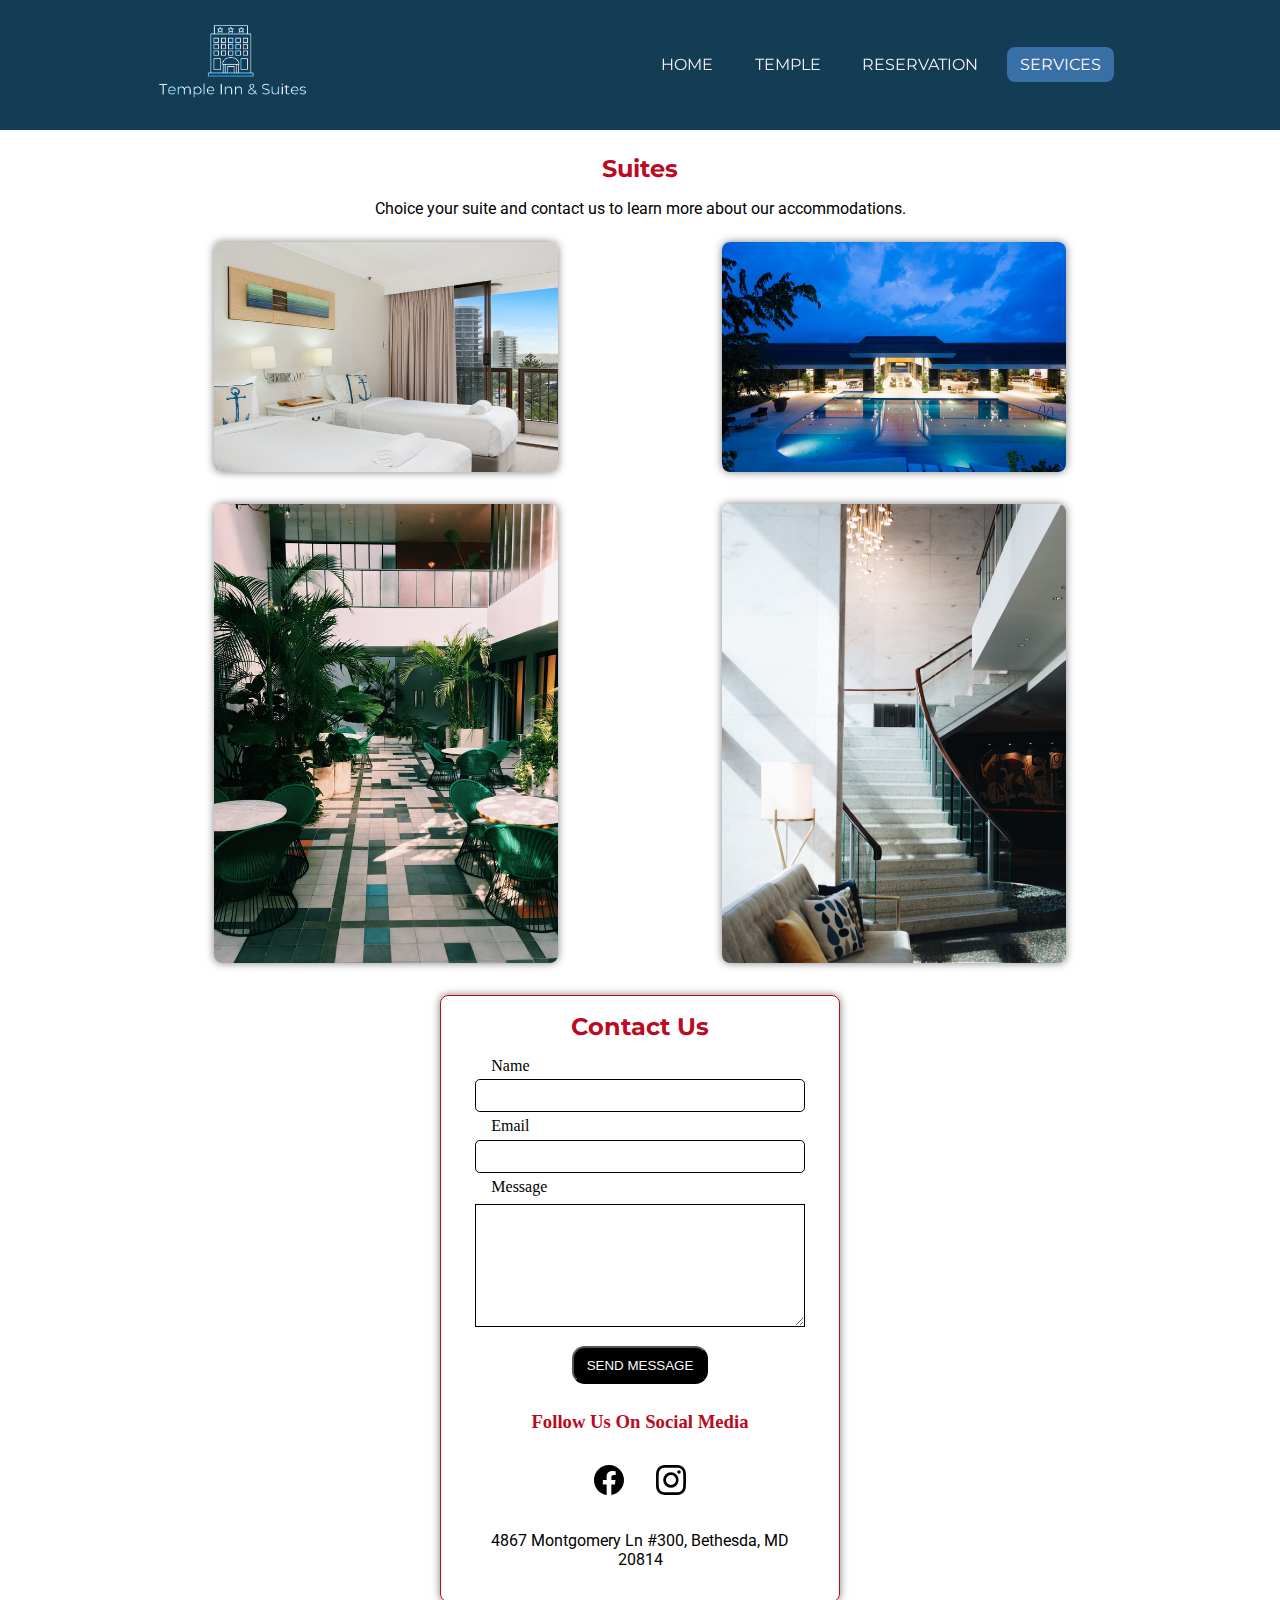
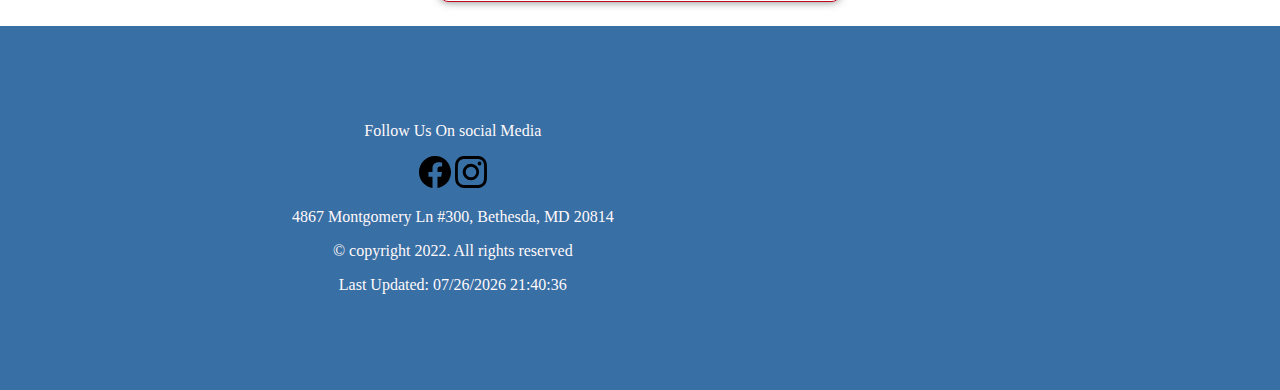
<file: full-time.html>
<!DOCTYPE html>
<html lang="en">
<head>
    <meta charset="UTF-8">
    <meta http-equiv="X-UA-Compatible" content="IE=edge">
    <meta name="viewport" content="width=device-width, initial-scale=1.0">
    <title> Temple Inn & Suites - Full-time Temple Missionary</title>
    <meta name="description" content="Full-time Temple Missionary page provide information and images about the suites.">
    <link rel="preconnect" href="https://fonts.googleapis.com">
    <link rel="preconnect" href="https://fonts.gstatic.com" crossorigin>
    <link href="https://fonts.googleapis.com/css2?family=Montserrat:wght@400;700&family=Roboto:wght@400;700&display=swap" rel="stylesheet">
    <link rel="stylesheet" href="css/style.css">
    <link rel="stylesheet" href="css/medium.css">
    
</head>
<body>
    <header>
        <nav>
            <img src="images/logo.png" class="logo" alt="logo">
            <ul class="navbar">
                <li><img src="images/x-lg.svg" id="close-btn" alt="close-btn"></li>
                <li><a href="https://marcosbarrozo.github.io/temple/" >Home</a></li>
                <li><a href="https://marcosbarrozo.github.io/temple/temple.html">Temple</a></li>
                <li><a href="https://marcosbarrozo.github.io/temple/reservation.html" >Reservation</a></li>
                <li>
                    <a href="https://marcosbarrozo.github.io/temple/services.html" class="active">Services</a>
                    <ul>
                        <li><a href="https://marcosbarrozo.github.io/temple/reception.html">Reception</a></li>
                        <li><a href="https://marcosbarrozo.github.io/temple/full-time.html">Full-time Temple Missionary</a> </li>
                    </ul>
                </li>
                <li class="subpage"><a href="https://marcosbarrozo.github.io/temple/reception.html">Reception</a></li>
                <li class="subpage"><a href="https://marcosbarrozo.github.io/temple/full-time.html">Full-time Temple Missionary</a> </li>

            </ul>
            <img src="images/list.svg" class="menu-icon" alt="">
        </nav>
    </header>
    <main class="full-time">
        <h2>Suites</h2>
        <p>Choice your suite and contact us to learn more about our accommodations.</p>
        <div class="gallery">
            <img src="images/beds.jpg" alt="single beds">
            <img src="images/pool.jpg" alt="pool">
            <img src="images/hotel.jpg" alt="hotel">
            <img src="images/hotel01.jpg" alt="hotel">
        </div>

        <div class="form-container">
            <h2>Contact Us</h2>
            <form action="">
                <label for="name">Name</label>
                <input type="text" name="name" id="name">
                <label for="email">Email</label>
                <input type="text" name="email" id="email">
                <label for="message">Message</label>
                <textarea name="message" id="message" cols="30" rows="7"></textarea>
                <button type="submit">Send Message</button>
            </form>
            <h3>Follow Us On Social Media</h3>
            <div class="social-container" >
                <a href="https://www.facebook.com/"><img src="images/facebook.svg" alt="facebook logo"></a>
                <a href="https://www.instagram.com/"><img src="images/instagram.svg" alt="instagram logo"></a>
            </div>
            <p>4867 Montgomery Ln #300, Bethesda, MD 20814</p>

        </div>
            

              
    </main>
    <footer>
        <div class="footer-left">
            <p>Follow Us On social Media</p>
            <div class="social-container">
                <a href="https://www.facebook.com/"><img src="images/facebook.svg" alt="facebook logo"></a>
                <a href="https://www.instagram.com/"><img src="images/instagram.svg" alt="instagram logo"></a>
            </div>
            <p>4867 Montgomery Ln #300, Bethesda, MD 20814</p>
            <p>&copy; copyright 2022. All rights reserved </p>
            <p>Last Updated: <span class="last_updated"></span></p>

        </div>
         <iframe src="https://www.google.com/maps/embed?pb=!1m18!1m12!1m3!1d3101.3893993127676!2d-77.09991388541798!3d38.983608349464305!2m3!1f0!2f0!3f0!3m2!1i1024!2i768!4f13.1!3m3!1m2!1s0x89b7c97c93d073e1%3A0x4d5621c2b72bffd0!2s4867%20Montgomery%20Ln%20%23300%2C%20Bethesda%2C%20MD%2020814%2C%20USA!5e0!3m2!1sen!2sbr!4v1658459320819!5m2!1sen!2sbr" width="400" height="300" style="border:0;" allowfullscreen="" loading="lazy" referrerpolicy="no-referrer-when-downgrade"></iframe>
    </footer>
    <script src="js/script.js"> </script>
    
    <script src="js/reservation.js"></script>


 
    
</body>
</html>
</file>
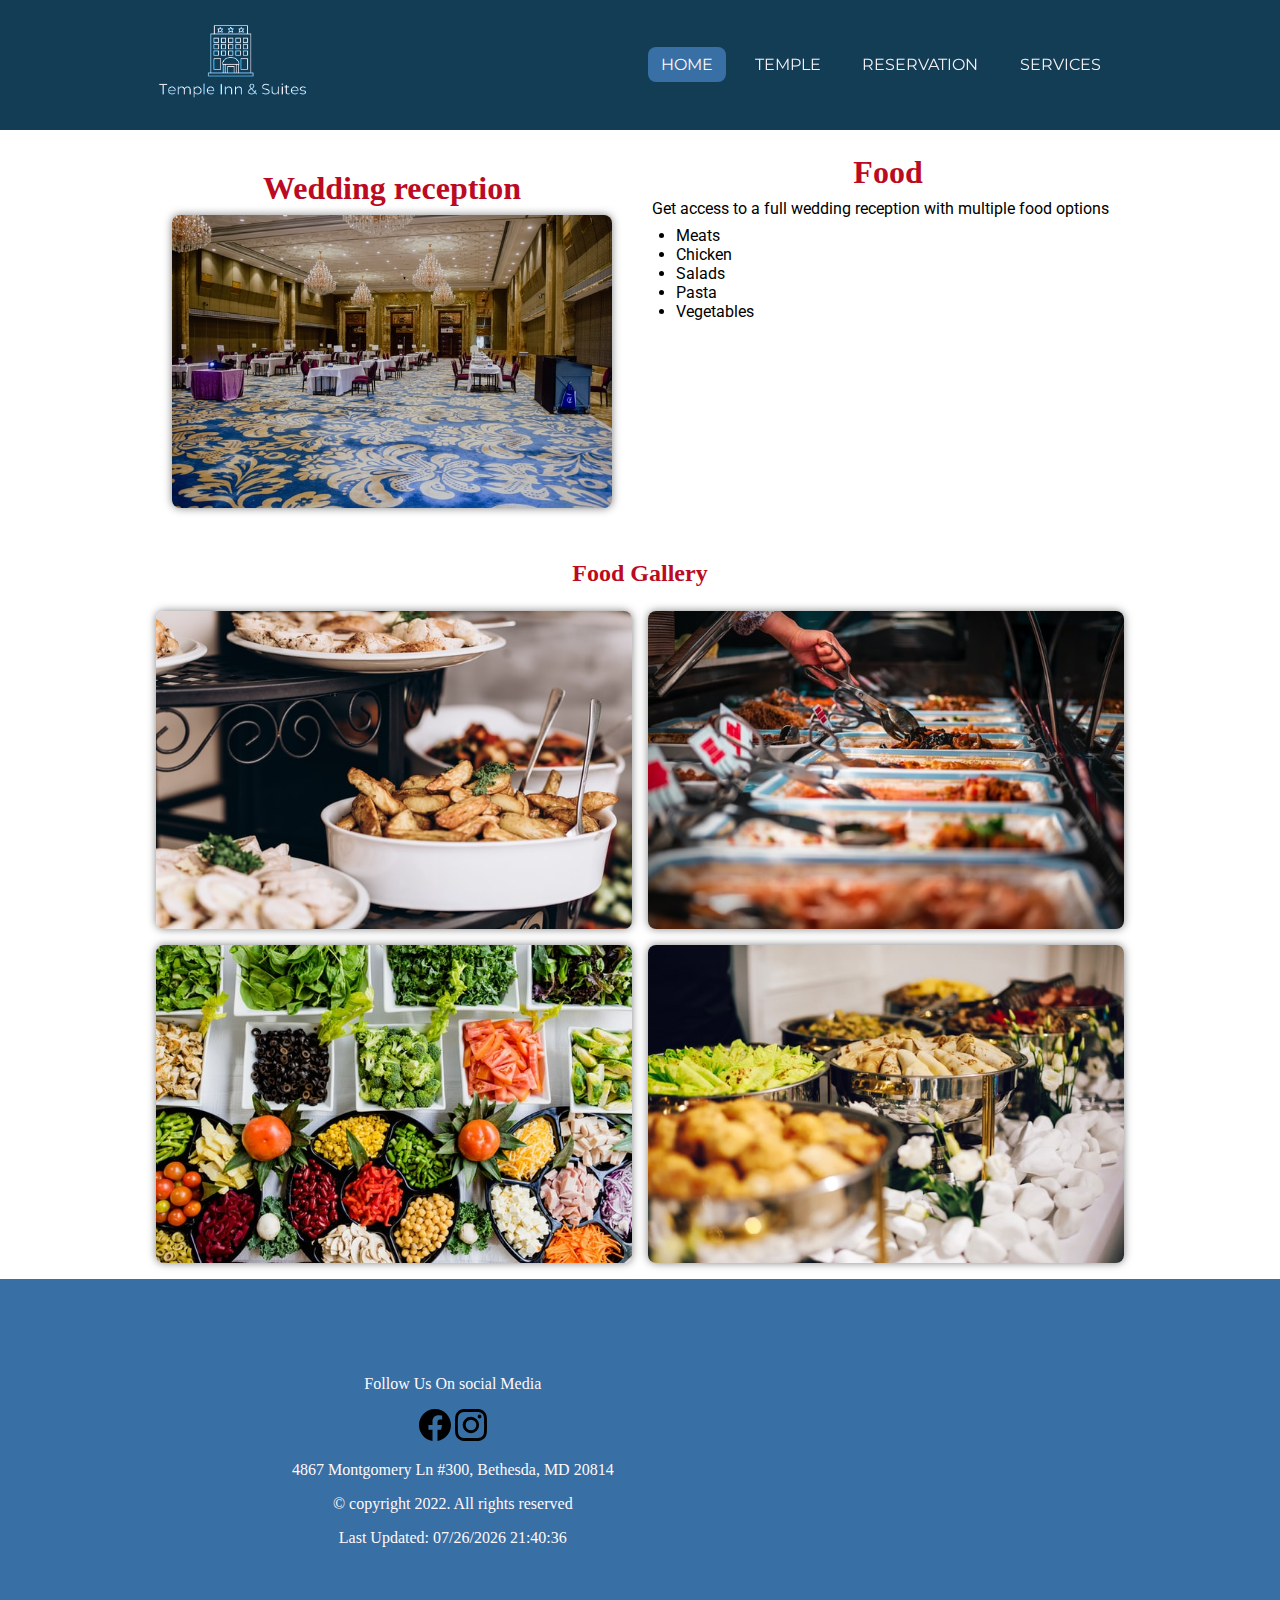
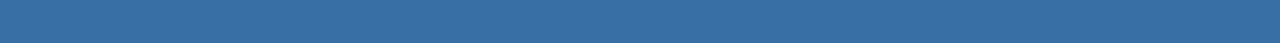
<file: reception.html>
<!DOCTYPE html>
<html lang="en">
<head>
    <meta charset="UTF-8">
    <meta http-equiv="X-UA-Compatible" content="IE=edge">
    <meta name="viewport" content="width=device-width, initial-scale=1.0">
    <title> Temple Inn & Suites - Reception</title>
    <meta name="description" content="Reception page provide information about the wedding reception accommodations.">
    <link rel="preconnect" href="https://fonts.googleapis.com">
    <link rel="preconnect" href="https://fonts.gstatic.com" crossorigin>
    <link href="https://fonts.googleapis.com/css2?family=Montserrat:wght@400;700&family=Roboto:wght@400;700&display=swap" rel="stylesheet">
    
    <link rel="stylesheet" href="css/style.css">
    <link rel="stylesheet" href="css/medium.css">
    <link rel="stylesheet" href="css/large.css">
    
</head>
<body>
    <header>
        <nav>
            <img src="images/logo.png" class="logo" alt="logo">
            <ul class="navbar">
                <li><img src="images/x-lg.svg" id="close-btn" alt="close-btn"></li>
                <li><a href="https://marcosbarrozo.github.io/temple/"  class="active" >Home</a></li>
                <li><a href="https://marcosbarrozo.github.io/temple/temple.html">Temple</a></li>
                <li><a href="https://marcosbarrozo.github.io/temple/reservation.html" >Reservation</a></li>
                <li>
                    <a href="https://marcosbarrozo.github.io/temple/services.html" >Services</a>
                    <ul>
                        <li><a href="https://marcosbarrozo.github.io/temple/reception.html">Reception</a></li>
                        <li><a href="https://marcosbarrozo.github.io/temple/full-time.html">Full-time Temple Missionary</a> </li>
                    </ul>
                </li>
                <li class="subpage"><a href="https://marcosbarrozo.github.io/temple/reception.html">Reception</a></li>
                <li class="subpage"><a href="https://marcosbarrozo.github.io/temple/full-time.html">Full-time Temple Missionary</a> </li>
            </ul>
            <img src="images/list.svg" class="menu-icon" alt="">
        </nav>
    </header>
    <main class="reception">
        <div class="wedding-reception">
            <h2>Wedding reception</h2>
            <img src="images/reception.jpg" alt="weddding reception">
        </div>
        <div class="food">
            <h2>Food</h2>
            <p>Get access to a full wedding reception with multiple food options</p>
            <ul>
                <li>Meats</li>
                <li>Chicken</li>
                <li>Salads</li>
                <li>Pasta</li>
                <li>Vegetables</li>
            </ul> 
        </div>
        <div class="food-images">
            <h2 id="food-title">Food Gallery</h2>
            <img src="images/food.jpg" alt="food">
            <img src="images/food_03.jpg" alt="food">
            <img src="images/salad.jpg" alt="salad">
            <img src="images/food_04.jpg" alt="food">
        </div>
           

              
    </main>
    <footer>
        <div class="footer-left">
            <p>Follow Us On social Media</p>
            <div class="social-container">
                <a href="https://www.facebook.com/"><img src="images/facebook.svg" alt="facebook logo"></a>
                <a href="https://www.instagram.com/"><img src="images/instagram.svg" alt="instagram logo"></a>
            </div>
            <p>4867 Montgomery Ln #300, Bethesda, MD 20814</p>
            <p>&copy; copyright 2022. All rights reserved </p>
            <p>Last Updated: <span class="last_updated"></span></p>
        </div>
         <iframe src="https://www.google.com/maps/embed?pb=!1m18!1m12!1m3!1d3101.3893993127676!2d-77.09991388541798!3d38.983608349464305!2m3!1f0!2f0!3f0!3m2!1i1024!2i768!4f13.1!3m3!1m2!1s0x89b7c97c93d073e1%3A0x4d5621c2b72bffd0!2s4867%20Montgomery%20Ln%20%23300%2C%20Bethesda%2C%20MD%2020814%2C%20USA!5e0!3m2!1sen!2sbr!4v1658459320819!5m2!1sen!2sbr" width="400" height="300" style="border:0;" allowfullscreen="" loading="lazy" referrerpolicy="no-referrer-when-downgrade"></iframe>
    </footer>
    <script src="js/script.js"> </script>
    
    <script src="js/reservation.js"></script>

    
</body>
</html>
</file>
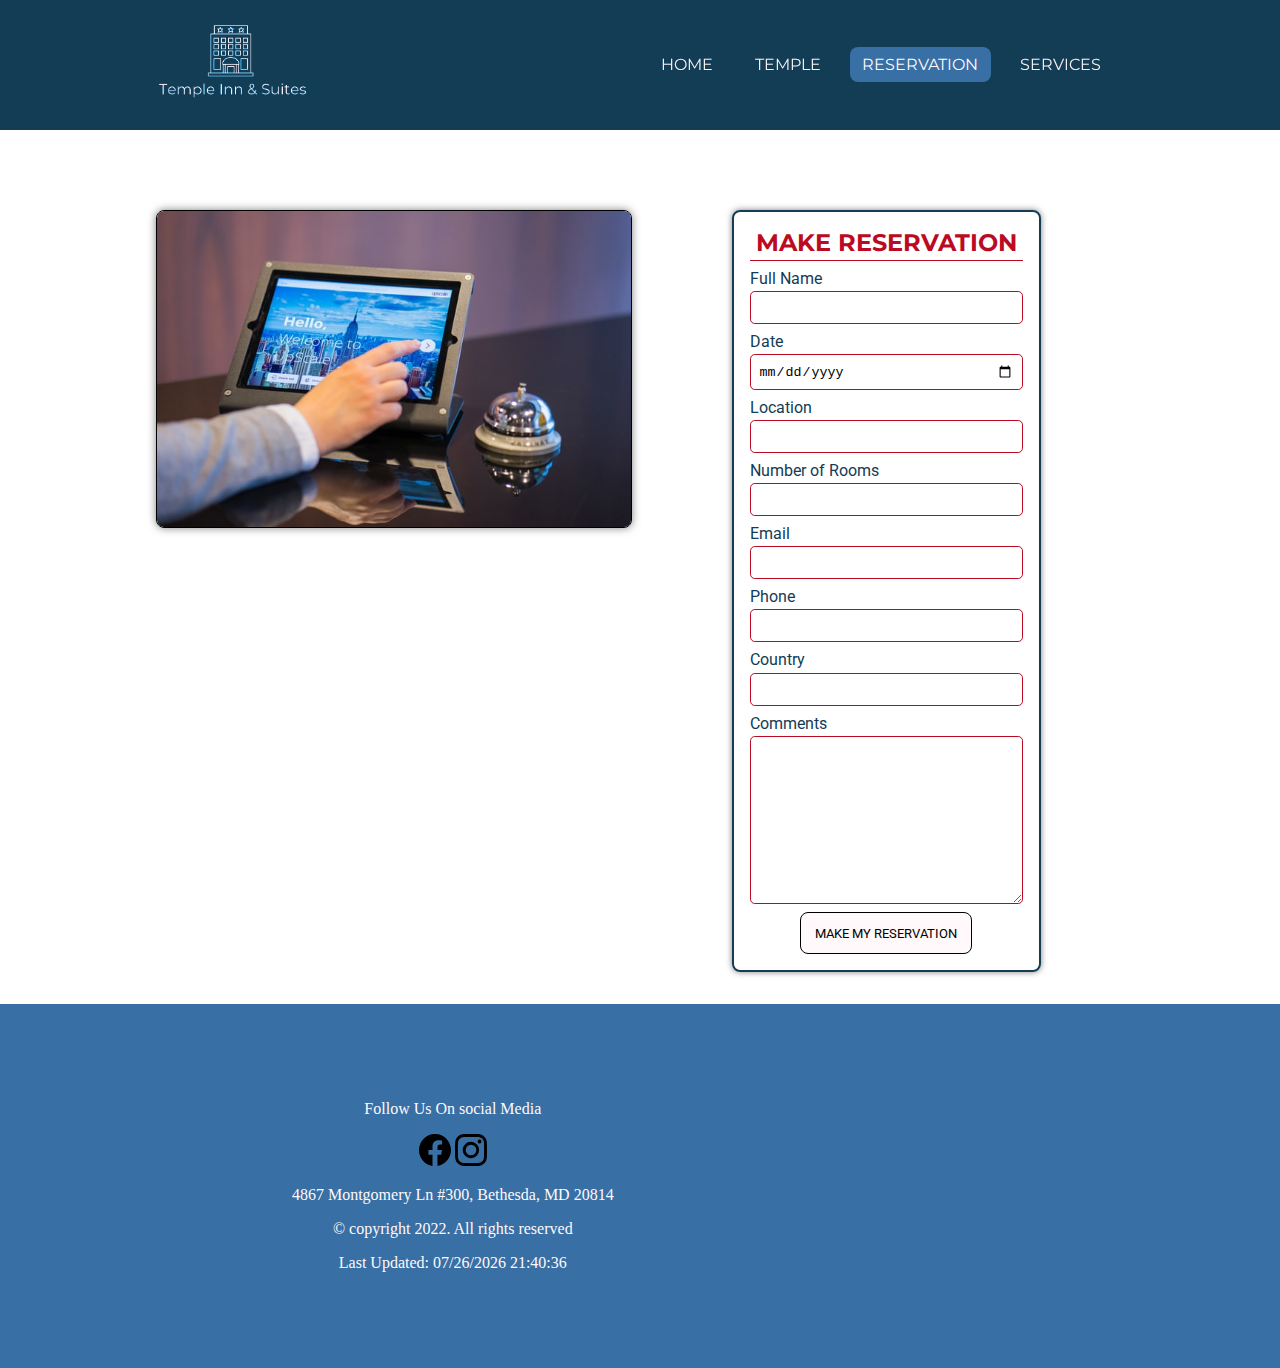
<file: reservation.html>
<!DOCTYPE html>
<html lang="en">
<head>
    <meta charset="UTF-8">
    <meta http-equiv="X-UA-Compatible" content="IE=edge">
    <meta name="viewport" content="width=device-width, initial-scale=1.0">
    <title> Temple Inn & Suites - Reservation</title>
    <meta name="description" content="In the reservation page you can make your reservation to one of our hotel near to temples.">
    <link rel="preconnect" href="https://fonts.googleapis.com">
    <link rel="preconnect" href="https://fonts.gstatic.com" crossorigin>
    <link href="https://fonts.googleapis.com/css2?family=Montserrat:wght@400;700&family=Roboto:wght@400;700&display=swap" rel="stylesheet">
    
    <link rel="stylesheet" href="css/style.css">
    <link rel="stylesheet" href="css/medium.css">
    
</head>
<body>
    <header>
        <nav>
            <img src="images/logo.png" class="logo" alt="logo">
            <ul class="navbar">
                <li><img src="images/x-lg.svg" id="close-btn" alt="close-btn"></li>
                <li><a href="https://marcosbarrozo.github.io/temple/" >Home</a></li>
                <li><a href="https://marcosbarrozo.github.io/temple/temple.html" >Temple</a></li>
                <li><a href="https://marcosbarrozo.github.io/temple/reservation.html"  class="active">Reservation</a></li>
                <li>
                    <a href="https://marcosbarrozo.github.io/temple/services.html" >Services</a>
                    <ul>
                        <li><a href="https://marcosbarrozo.github.io/temple/reception.html">Reception</a></li>
                        <li><a href="https://marcosbarrozo.github.io/temple/full-time.html">Full-time Temple Missionary</a> </li>
                    </ul>
                </li>
                <li class="subpage"><a href="https://marcosbarrozo.github.io/temple/reception.html">Reception</a></li>
                <li class="subpage"><a href="https://marcosbarrozo.github.io/temple/full-time.html">Full-time Temple Missionary</a> </li>
            </ul>
            <img src="images/list.svg" class="menu-icon" alt="">
        </nav>
    </header>
    <main class="reservation">
        <p id="reservation-message"></p>
        <img class="reservation-image" src="images/reservation.jpg" alt="reservation image">
        <form class="reservation-form">
            <h2>Make Reservation</h2>
            <label for="name">Full Name</label>
            <input type="text" name="name" id="name" required>
            <label for="date">Date</label>
            <input type="date" name="date" id="date" required>
            <label for="location">Location</label>
            <input type="text" name="location" id="location" required>
            <label for="rooms">Number of Rooms</label>
            <input type="number" name="rooms" id="rooms" required>
            <label for="email">Email</label>
            <input type="email" name="email" id="email" required>
            <label for="number">Phone</label>
            <input type="text" pattern="[0-9]{3,}" title="Please enter only numbers!" required name="number" id="number">
            <label for="country">Country</label>
            <input type="text" name="country" id="country" required>
            <label for="comments">Comments</label>
            <textarea name="comments" id="comments" cols="30" rows="10"></textarea>
            <button type="submit">Make my Reservation</button>
        </form>        
    </main>
    <footer>
        <div class="footer-left">
            <p>Follow Us On social Media</p>
            <div class="social-container">
                <a href="https://www.facebook.com/"><img src="images/facebook.svg" alt="facebook logo"></a>
                <a href="https://www.instagram.com/"><img src="images/instagram.svg" alt="instagram logo"></a>
            </div>
            <p>4867 Montgomery Ln #300, Bethesda, MD 20814</p>
            <p>&copy; copyright 2022. All rights reserved </p>
            <p>Last Updated: <span class="last_updated"></span></p>

        </div>
         <iframe src="https://www.google.com/maps/embed?pb=!1m18!1m12!1m3!1d3101.3893993127676!2d-77.09991388541798!3d38.983608349464305!2m3!1f0!2f0!3f0!3m2!1i1024!2i768!4f13.1!3m3!1m2!1s0x89b7c97c93d073e1%3A0x4d5621c2b72bffd0!2s4867%20Montgomery%20Ln%20%23300%2C%20Bethesda%2C%20MD%2020814%2C%20USA!5e0!3m2!1sen!2sbr!4v1658459320819!5m2!1sen!2sbr" width="400" height="300" style="border:0;" allowfullscreen="" loading="lazy" referrerpolicy="no-referrer-when-downgrade"></iframe>
    </footer>
    <script src="js/script.js"> </script>
    
    <script src="js/reservation.js"></script>    
</body>
</html>
</file>
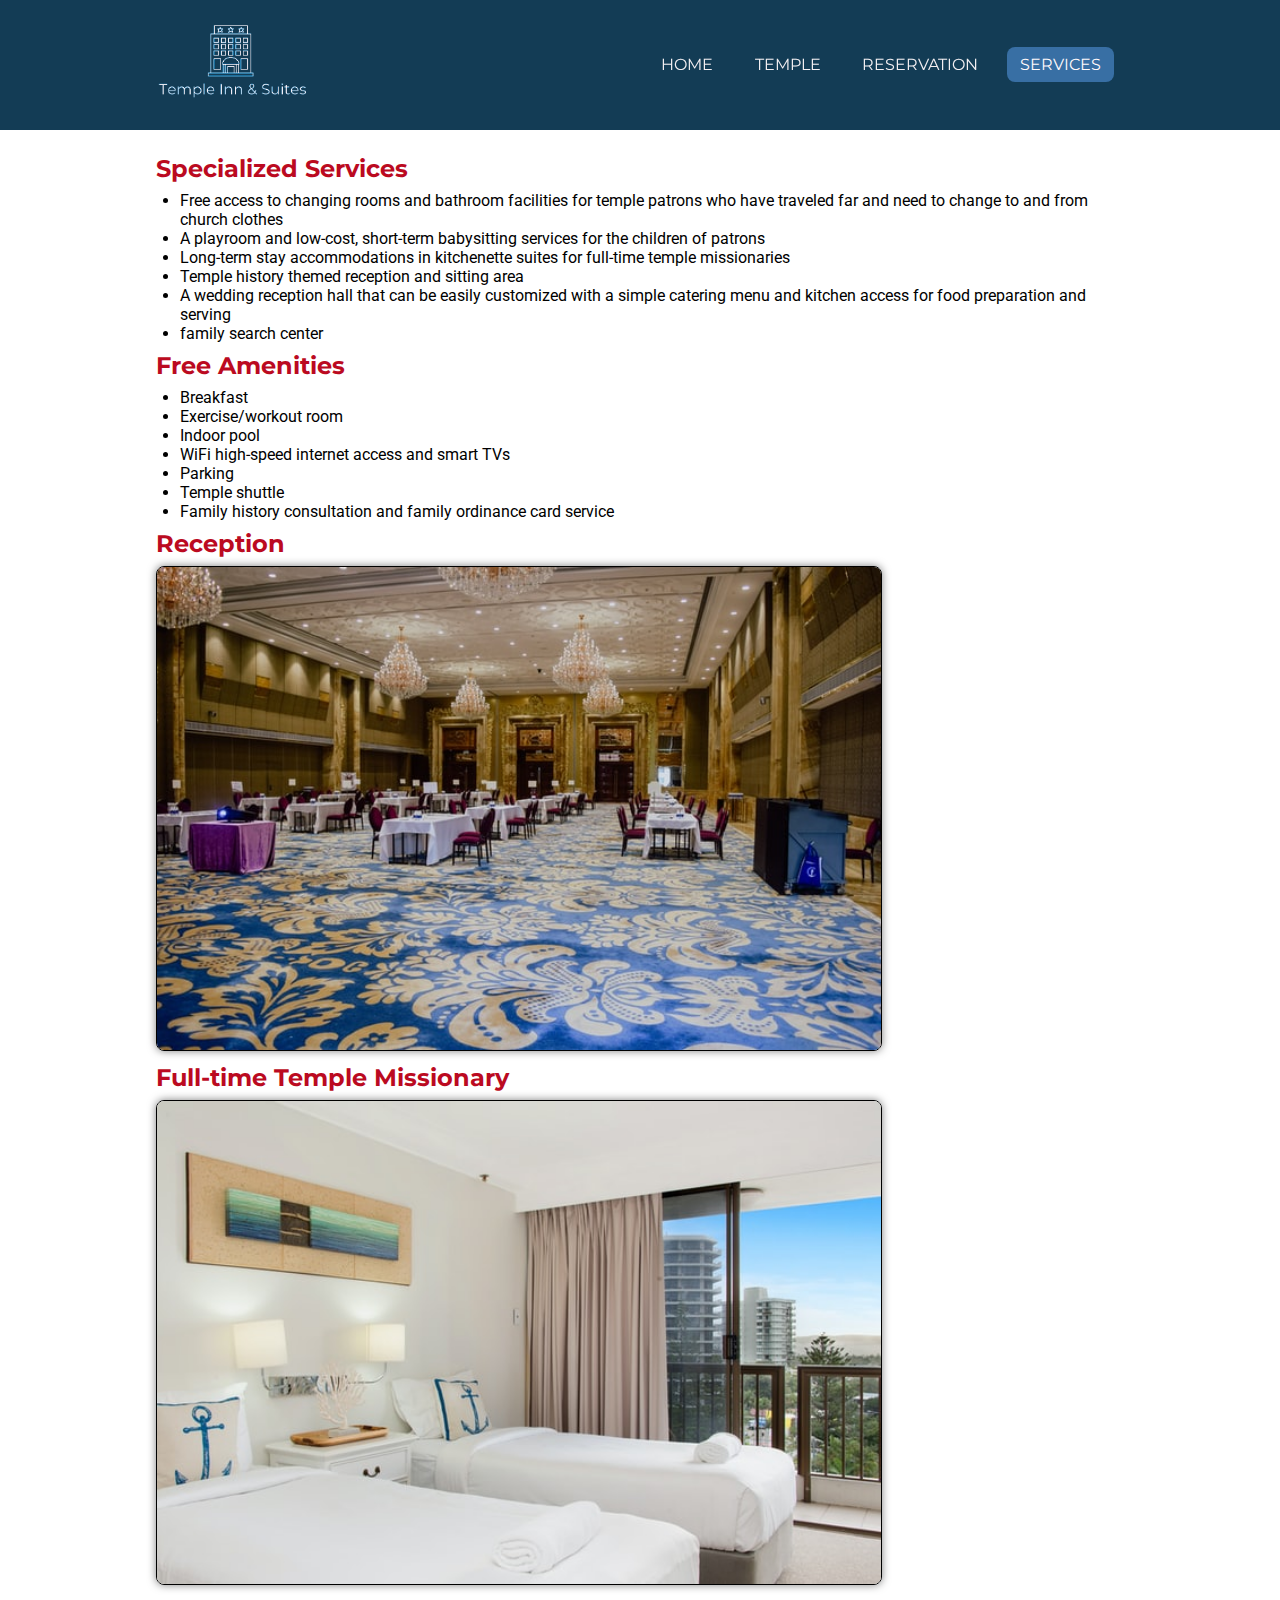
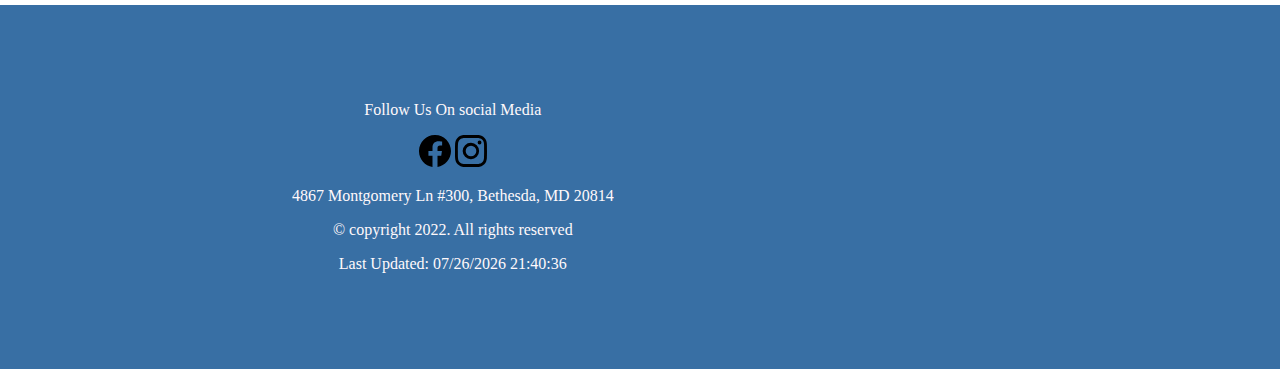
<file: services.html>
<!DOCTYPE html>
<html lang="en">
<head>
    <meta charset="UTF-8">
    <meta http-equiv="X-UA-Compatible" content="IE=edge">
    <meta name="viewport" content="width=device-width, initial-scale=1.0">
    <title> Temple Inn & Suites - Services</title>
    <meta name="description" content="Services page provide information about the amenities and special services offered.">
    <link rel="preconnect" href="https://fonts.googleapis.com">
    <link rel="preconnect" href="https://fonts.gstatic.com" crossorigin>
    <link href="https://fonts.googleapis.com/css2?family=Montserrat:wght@400;700&family=Roboto:wght@400;700&display=swap" rel="stylesheet">
    
    <link rel="stylesheet" href="css/style.css">
    <link rel="stylesheet" href="css/medium.css">
    
</head>
<body>
    <header>
        <nav>
            <img src="images/logo.png" class="logo" alt="logo">
            <ul class="navbar">
                <li><img src="images/x-lg.svg" id="close-btn" alt="close-btn"></li>
                <li><a href="https://marcosbarrozo.github.io/temple/" >Home</a></li>
                <li><a href="https://marcosbarrozo.github.io/temple/temple.html" >Temple</a></li>
                <li><a href="https://marcosbarrozo.github.io/temple/reservation.html"  >Reservation</a></li>
                <li>
                    <a href="https://marcosbarrozo.github.io/temple/services.html" class="active">Services</a>
                    <ul>
                        <li><a href="https://marcosbarrozo.github.io/temple/reception.html">Reception</a></li>
                        <li><a href="https://marcosbarrozo.github.io/temple/full-time.html">Full-time Temple Missionary</a> </li>
                    </ul>
                </li>
                <li class="subpage"><a href="https://marcosbarrozo.github.io/temple/reception.html">Reception</a></li>
                <li class="subpage"><a href="https://marcosbarrozo.github.io/temple/full-time.html">Full-time Temple Missionary</a> </li>
            </ul>
            <img src="images/list.svg" class="menu-icon" alt="">
        </nav>
    </header>
    <main class="services">
        <h2>Specialized Services</h2>
        <ul>
            <li>Free access to changing rooms and bathroom facilities for temple patrons who have traveled far and need to change to and from church clothes</li>
            <li>A playroom and low-cost, short-term babysitting services for the children of patrons</li>
            <li>Long-term stay accommodations in kitchenette suites for full-time temple missionaries</li>
            <li>Temple history themed reception and sitting area</li>
            <li>A wedding reception hall that can be easily customized with a simple catering menu and kitchen access for food preparation and serving</li>
            <li>family search center</li>
        </ul>
        <h2>Free Amenities</h2>
        <ul>
            <li>Breakfast</li>
            <li>Exercise/workout room</li>
            <li>Indoor pool</li>
            <li>WiFi high-speed internet access and smart TVs</li>
            <li>Parking</li>
            <li>Temple shuttle</li>
            <li>Family history consultation and family ordinance card service</li>

        </ul>
        <h2>Reception</h2>
        <a href="https://marcosbarrozo.github.io/temple/reception.html"><img src="images/reception.jpg" alt="reception"></a>
        <h2>Full-time Temple Missionary</h2>
        <a href="https://marcosbarrozo.github.io/temple/full-time.html"><img src="images/beds.jpg" alt="beds"></a>

              
    </main>
    <footer>
        <div class="footer-left">
            <p>Follow Us On social Media</p>
            <div class="social-container">
                <a href="https://www.facebook.com/"><img src="images/facebook.svg" alt="facebook logo"></a>
                <a href="https://www.instagram.com/"><img src="images/instagram.svg" alt="instagram logo"></a>
            </div>
            <p>4867 Montgomery Ln #300, Bethesda, MD 20814</p>
            <p>&copy; copyright 2022. All rights reserved </p>
            <p>Last Updated: <span class="last_updated"></span></p>

        </div>
         <iframe src="https://www.google.com/maps/embed?pb=!1m18!1m12!1m3!1d3101.3893993127676!2d-77.09991388541798!3d38.983608349464305!2m3!1f0!2f0!3f0!3m2!1i1024!2i768!4f13.1!3m3!1m2!1s0x89b7c97c93d073e1%3A0x4d5621c2b72bffd0!2s4867%20Montgomery%20Ln%20%23300%2C%20Bethesda%2C%20MD%2020814%2C%20USA!5e0!3m2!1sen!2sbr!4v1658459320819!5m2!1sen!2sbr" width="400" height="300" style="border:0;" allowfullscreen="" loading="lazy" referrerpolicy="no-referrer-when-downgrade"></iframe>
    </footer>
    <script src="js/script.js"> </script>
    <script src="js/reservation.js"></script>
    
</body>
</html>
</file>
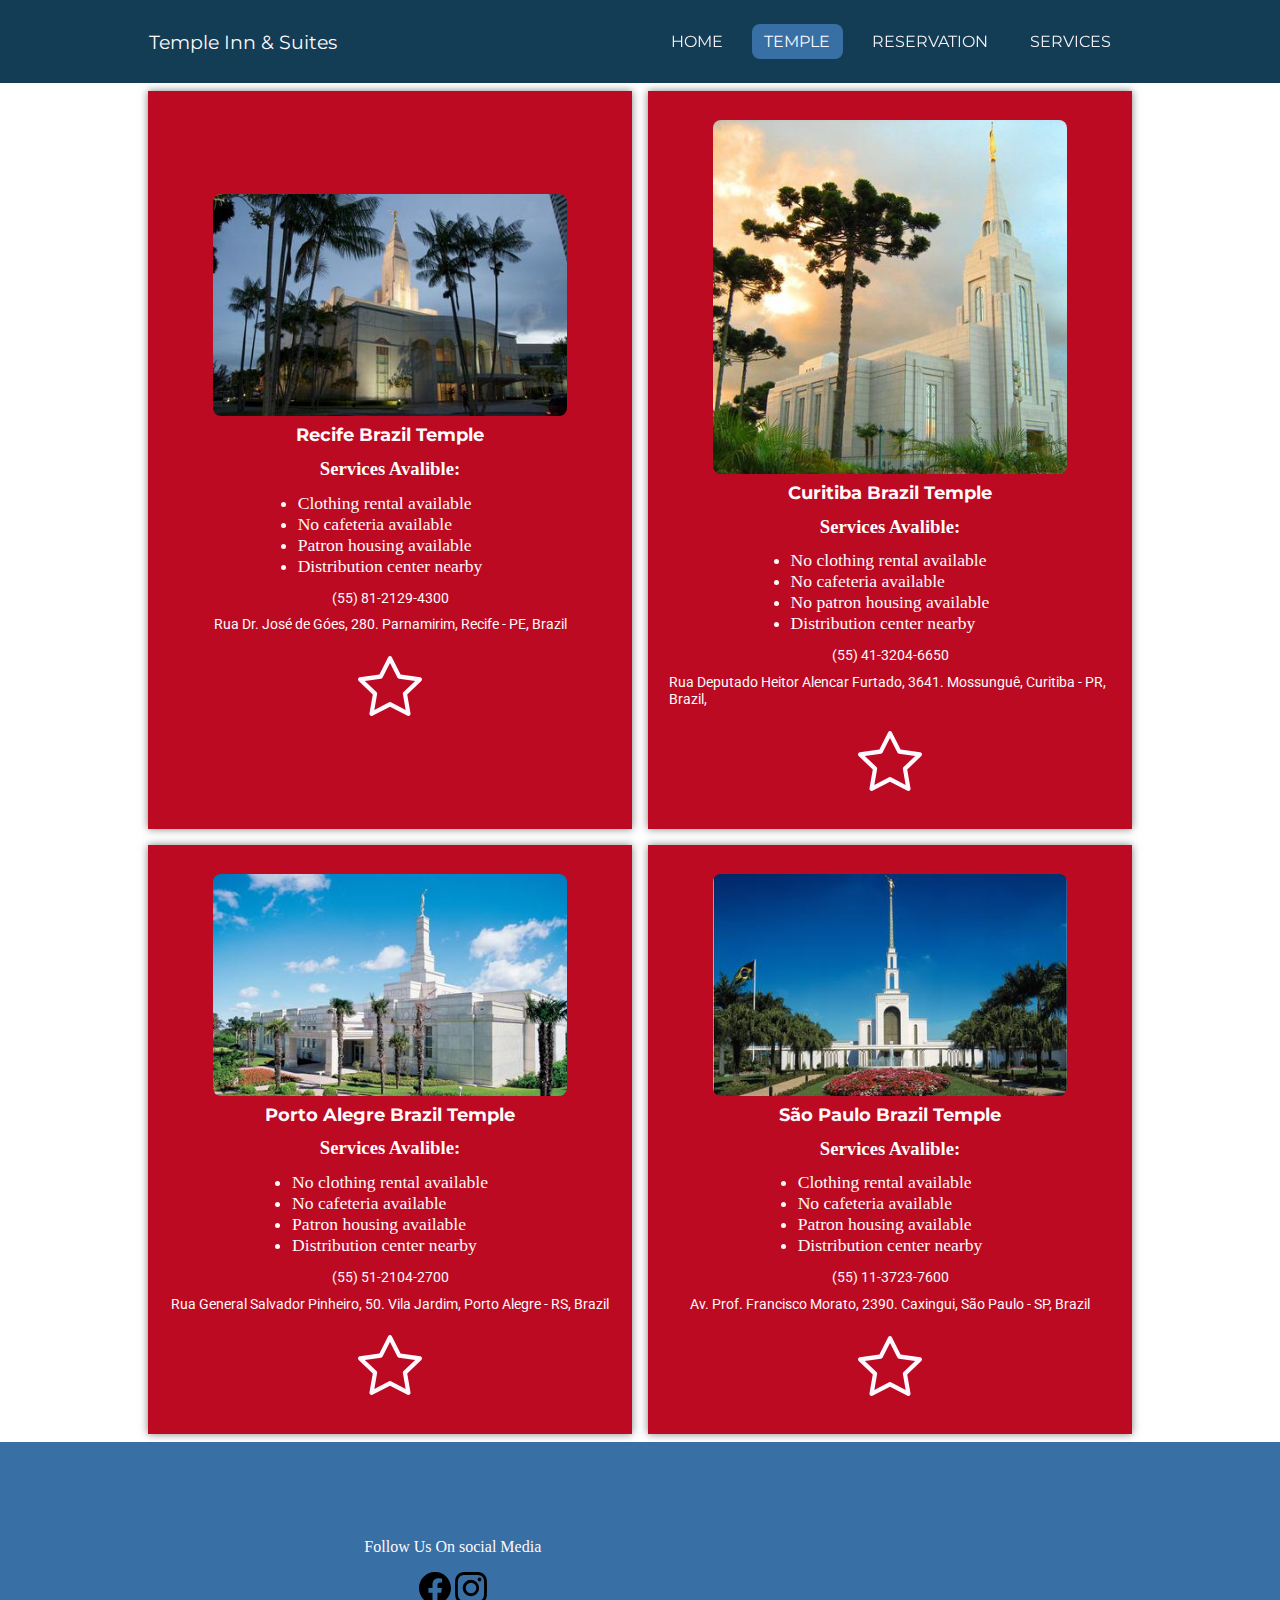
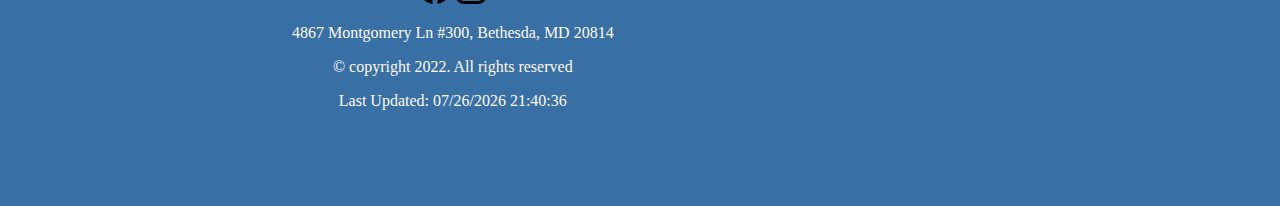
<file: temple.html>
<!DOCTYPE html>
<html lang="en">
<head>
    <meta charset="UTF-8">
    <meta http-equiv="X-UA-Compatible" content="IE=edge">
    <meta name="viewport" content="width=device-width, initial-scale=1.0">
    <title>Temple</title>
    <link rel="preconnect" href="https://fonts.googleapis.com">
    <link rel="preconnect" href="https://fonts.gstatic.com" crossorigin>
    <link href="https://fonts.googleapis.com/css2?family=Montserrat:wght@400;700&family=Roboto:wght@400;700&display=swap" rel="stylesheet">
    <link rel="stylesheet" href="css/style.css">
    <link rel="stylesheet" href="css/medium.css">
</head>
<body>
    <header>
        <nav>
            <a href="#" class="logo-container">Temple Inn & Suites</a>
            <ul class="navbar">
                <li><img src="images/x-lg.svg" id="close-btn" alt="close-btn"></li>
                <li><a href="https://marcosbarrozo.github.io/temple/" >Home</a></li>
                <li><a href="https://marcosbarrozo.github.io/temple/temple.html" class="active">Temple</a></li>
                <li><a href="https://marcosbarrozo.github.io/temple/reservation.html" >Reservation</a></li>
                <li>
                    <a href="https://marcosbarrozo.github.io/temple/services.html" >Services</a>
                    <ul>
                        <li><a href="https://marcosbarrozo.github.io/temple/reception.html">Reception</a></li>
                        <li><a href="https://marcosbarrozo.github.io/temple/full-time.html">Full-time Temple Missionary</a> </li>
                    </ul>
                </li>
                <li class="subpage"><a href="https://marcosbarrozo.github.io/temple/reception.html">Reception</a></li>
                <li class="subpage"><a href="https://marcosbarrozo.github.io/temple/full-time.html">Full-time Temple Missionary</a> </li>
            </ul>
            <img src="images/list.svg" class="menu-icon" alt="">
        </nav>
    </header>
    <main class="temple">
        <div class="cards">

        </div>
        <div class="temple-container">
            <section>
                <span class="close">&times;</span>
                <img src="images/recife_small.jpg" alt="Recife Brazil Temple" loading="lazy">
                <h2>Recife Brazil Temple</h2>
                <h3>Services Avalible:</h3>
                <ul>
                    <li>Clothing rental available</li>
                    <li>No cafeteria available</li>
                    <li>Patron housing available</li>
                    <li>Distribution center nearby</li>
                </ul>
                <p>(55) 81-2129-4300</p>
                <p>Rua Dr. José de Góes, 280. Parnamirim, Recife - PE, Brazil</p>
            </section>
        </div>
        
    </main>
    <footer>
        <div class="footer-left">
            <p>Follow Us On social Media</p>
            <div class="social-container">
                <a href="https://www.facebook.com/"><img src="images/facebook.svg" alt="facebook logo"></a>
                <a href="https://www.instagram.com/"><img src="images/instagram.svg" alt="instagram logo"></a>
            </div>
            <p>4867 Montgomery Ln #300, Bethesda, MD 20814</p>
            <p>&copy; copyright 2022. All rights reserved </p>
            <p>Last Updated: <span class="last_updated"></span></p>

        </div>
         <iframe src="https://www.google.com/maps/embed?pb=!1m18!1m12!1m3!1d3101.3893993127676!2d-77.09991388541798!3d38.983608349464305!2m3!1f0!2f0!3f0!3m2!1i1024!2i768!4f13.1!3m3!1m2!1s0x89b7c97c93d073e1%3A0x4d5621c2b72bffd0!2s4867%20Montgomery%20Ln%20%23300%2C%20Bethesda%2C%20MD%2020814%2C%20USA!5e0!3m2!1sen!2sbr!4v1658459320819!5m2!1sen!2sbr" width="400" height="300" style="border:0;" allowfullscreen="" loading="lazy" referrerpolicy="no-referrer-when-downgrade"></iframe>
    </footer>
    <script src="js/script.js"></script>
    <script src="js/temple.js"></script>
    
</body>
</html>
</file>
<file: css/style.css>
*{
    margin: 0;
    padding: 0;
    box-sizing: border-box;
}

header{
    background-color: #133c55; 
    padding: 1.5rem 0;
}


header nav{
    display: flex;
    justify-content:  space-around;
    align-items: center;
} 

.logo-container{
    text-decoration: none;
    color: #fff9fb;
    font-size: 1.2rem;
    font-family: 'Montserrat', sans-serif;
}
.logo{
    max-width: 150px;
    filter: invert(95%) sepia(35%) saturate(2699%) hue-rotate(183deg) brightness(115%) contrast(102%);
}
header nav ul{
    display: flex;
    list-style: none;
    transition: all .5s ease;
}
header nav ul li{
    margin: 0 .5rem;
}

header nav ul li ul{
    display: flex;
    flex-direction: column;
    position: absolute;
    background: #133c55;
    z-index: 9999999;
}
header nav ul li ul li {
    display: none;
}
header nav ul li:hover>ul li{
    display: block;
}


header nav ul li a {
    display: block;
    padding: .5rem .8rem;
    border-radius: .5rem;
    font-family: 'Montserrat', sans-serif;
    color: #fff9fb;
    opacity: .95;
    text-decoration: none;
    text-transform: uppercase;
}

header nav ul li a:hover{
    color: #fff9fb;
    opacity: 1;
    background-color: #386fa4;
}

.active{
    color: #fff9fb;
    opacity: 1;
    background-color: #386fa4;
}


.menu-icon{
    display: none;
    width: 2rem;
    filter: invert(95%) sepia(35%) saturate(2699%) hue-rotate(183deg) brightness(115%) contrast(102%);
    cursor: pointer;
    
}

.home{
    max-width: 1000px;
    margin: 1rem auto;
    display: flex;
}
.main-content{
    width: 80%;
    padding: 0 .5rem;
}
.main-content img{
    width: 100%;
    height: auto;
    box-shadow: 0 0 .5rem rgba(0,0,0,.5); ;
}

.main-content h2{
    text-align:  center;
    margin: 1rem 0;
    color: #bb0a21;
    font-family: 'Montserrat', sans-serif;
}

.form-container{
    width: 70%;
    margin: 1.5rem auto;
    border: 1px solid #bb0a21;
    padding: 1rem;
    border-radius: .5rem;
    box-shadow: 0 0 .5rem rgba(0,0,0,.5);
}

.form-container form label{
    padding-left: 1rem;
}

.form-container form{
    margin: 1rem auto;
    width: 90%;
    display: flex;
    flex-direction: column;
}
.form-container form input{
    display: block;
    width: 100%;
    padding: .5rem .6rem;
    margin: .3rem 0;
    outline: none;
    border: none;
    border: 1px solid black;
    border-radius: .3rem;

}
.form-container form  textarea{
    width: 100%;
    margin: .5rem 0;
    outline: none;
    border: 1px solid black;
    padding: .5rem .6rem;
}
.form-container form button[type="submit"]{
    display: block;
    text-decoration: none;
    background-color: black;
    color: #fff9fb;
    padding: .6rem .8rem;
    width: fit-content;
    margin: .7rem auto;
    text-transform: uppercase;
    border-radius: .8rem;
    cursor: pointer;
}

.form-container form fieldset{
    display: flex;
    flex-direction: column;
    padding: 1rem;
    margin: 1rem;
}


.form-container form label textarea{
    border: none;
    padding: .5rem .5rem;
    margin-top: .5em;
    border-radius: .3rem;

}

.form-container h3{
    text-align: center;
    color: #bb0a21;
    margin: 1rem 0;
}


.form-container .social-container{
    display: flex;
    justify-content: center;
}


.form-container .social-container img {
    width: 30px;
    margin: 1rem;
    box-shadow: none;
}
.form-container .social-container img:hover{
    cursor: pointer;
}

.form-container p{
    text-align: center;
}
#close-btn{
    display: none;
    transition: all .3s ease;
}
.subpage{
    display: none;
}
@media (max-width: 930px){
    .subpage{
        display: block;
        font-size: .8rem;
    }
    .menu-icon{
        display: block;
    }
    #close-btn{
        display: block;
        filter: invert(95%) sepia(35%) saturate(2699%) hue-rotate(183deg) brightness(115%) contrast(102%);
        cursor: pointer;
        padding: .5rem;
        width: 48px;
        position: absolute;
        right:.5rem;
        top: .5rem;
    }
    #close-btn:hover{
        transform: rotate(45deg);
    }
    header nav ul{
        position: fixed;
        display: block;
        width: 100%;
        top: 0;
        background-color: #133c55;
        height: 100vh;
        left: -100%;
        text-align: center; 
        border-top: 2px solid silver;  
        z-index:9999;    
    }
    header nav ul li a{
        margin: 3rem 0;
    }
    header nav ul li a:hover{
        color: rgb(255, 253, 253);
        opacity: 1;
        font-weight: bold;
        background-color: #133c55 ;
    }
    .active{
        color: rgb(255, 253, 253);
        opacity: 1;
        font-weight: bold;
        background-color: #133c55 ;  
    }
    header nav ul li:hover>ul li{
        display: block;
    }
}
.show{
    left: 0;
}
.main-content img{
    width: 100%;
    height: auto;

}
.cta {
    display: block;
    text-decoration: none;
    background-color: black;
    color: #fff9fb;
    padding: .6rem .8rem;
    width: fit-content;
    margin: .7rem auto;
    text-transform: uppercase;
    border-radius: .8rem;
    cursor: pointer;
}

/*Weather*/
aside{
    width: 20%;
}
#forecast-title{
    text-align: center;
    margin: .5rem auto;
    font-size: 1.2rem;
    color: #bb0a21;
}
.weather{
    border: 2px solid #133c55;
    padding:.8rem;
    box-shadow: 0 0 .5rem rgba(0,0,0,.5);


}
.weather h2 {
    color: #bb0a21;
    text-align: center;
}
.forecast h2{
    font-size: 1.3rem;
    color: #bb0a21;
    text-align: center;
}
.forecast{
    border: 2px solid #133c55;
    margin: 1rem 0;
    padding: .8rem;
    box-shadow: 0 0 .5rem rgba(0,0,0,.5);
}
.img-temp-container{
    display: flex;
    align-items: center;
    padding: .8rem;
}
.img-temp-container img{
    width: 70%;
}
#weather-icon{
    width: 80%;
    height: auto;
}
.weather p, .forecast p{
    text-align: center;
    margin: .5rem 0;
    text-transform: uppercase;
}

footer{
    text-align: center;
    background-color: #386fa4;
    padding: 2rem 1rem;
    display: flex;
    align-items: center;
    justify-content: center;
}

footer .social-container img{
    width: 32px;
}
footer .social-container img:hover{
    cursor: pointer;
}

footer iframe{
    border-radius: .7rem;
    width: 30%;
}

footer p {
    color: #fff9fb;
    margin: 1rem}

/*Temple Page*/

.temple{
    max-width: 1000px;
    margin: 0 auto;
}
.cards section h2, .temple-container section h2{
    font-family: 'Montserrat', sans-serif;
    color: #fff9fb;
    margin: .5rem 0;
    font-size: 1.1rem;
}

.cards section p{
    font-family: 'Roboto', sans-serif;
    margin: .3rem 0;
    font-size: .9rem;
    color: #fff9fb;
}

.cards{
    display: grid;
    grid-template-columns: repeat(auto-fit, minmax(180px, 1fr));
}

.cards section img{
    width: 80%;
    height: auto;
    margin-top: .5rem;
    border-radius: .5rem;
}

.cards section{
    background: #bb0a21 ;
    padding: 1.3rem;
    display: flex;
    flex-direction: column;
    justify-content: center;
    align-items: center;
    margin: .5rem;
    box-shadow: 0 0 .5rem rgba(0,0,0,.5);
}
.cards section:hover{
    cursor: pointer;
    box-shadow: 0 0 1rem rgba(0,0,0,.8);
}

.cards section h3, .temple-container section h3{
    color: #fff9fb;
    margin: .3rem 0;

}

.cards section ul, .temple-container section ul{
    color: #fff9fb;
    margin: .5rem;
    font-size: 1.1rem;
}

.temple-container{
    display: none;
    background-color:rgba(0,0,0,0.4);
    width: 100%;
    height: 100%;
    position:fixed;
    inset: 0;   
    overflow: auto; 
}
.show-modal{
    display: block;
}
.temple-container section{
    position:absolute;
    top:80%;
    left: 50%;
    transform: translate(-50%,-50%);
    background-color: #bb0a21;
    z-index:99999;
    display: flex;
    flex-direction: column;
    justify-content: center;
    align-items: center;
    margin-bottom: 1rem;
    box-shadow: 0 0 .5rem rgba(0,0,0,.5);
    padding: 1.5rem;
    width: 90%;
}
.temple-container section img{
    width: 90%;
    height: auto;
   
}
.temple-container section p{
    font-family: 'Roboto', sans-serif;
    margin: .3rem 0;
    font-size: .9rem;
    color: #fff9fb;
}
.cards section img.like, .temple-container .like{
    margin: 1rem;
    width: 64px;
    filter: invert(95%) sepia(35%) saturate(2699%) hue-rotate(183deg) brightness(115%) contrast(102%);
     
}

.temple-container .like{
    cursor: pointer;    
}

.close{
    position: absolute;
    color: white;
    font-size:  3rem;
    top: 0;
    right: .3rem;
}

.close:hover{
    color: #bb0a21;
    cursor: pointer;
}

/*Reservation*/
.reservation{
    max-width: 1000px;
    margin: 1rem auto;
    display: grid;
    grid-template-columns: 1fr 1fr;
    grid-gap: 1rem;
    padding: 1rem;
}
.reservation-form{
    max-width: 400px;
    display: flex;
    flex-direction: column;
    border: 2px solid #133c55;
    padding: 1rem;
    border-radius: .5rem;
    box-shadow: 0 0 .4rem rgba(0,0,0,.5);
    margin: 0 auto;
    grid-column: 2/3;
}
.reservation-form h2{
    font-family: 'Montserrat', sans-serif;
    text-transform: uppercase;
    text-align: center;
    padding-bottom: .2rem;
    margin-bottom: .5rem;
    border-bottom:1.8px solid #bb0a21;
    color:#bb0a21;
}

.reservation-form label{
    font-family: 'Roboto', sans-serif;
    color: #133c55;
    margin-bottom: .2rem;
}
.reservation-form input, .reservation-form textarea{
    margin-bottom: .5rem;
    padding: .5rem;
    border-radius: .3rem;
    outline: none;
    border: 1px solid #bb0a21;
}
.reservation-form button{
    padding: .8rem .9rem;
    width: fit-content;
    margin:0 auto;
    border-radius: .5rem;
    cursor: pointer;
    outline: none;
    border: 1px solid black;
    text-transform: uppercase;
    font-family: "Roboto",sans-serif;
    background: #fff9fb;
}
.reservation-form button:hover{
    background: #133c55;
    color: #fff9fb;
}

#reservation-message{
    text-align: center;
    margin: 1rem 0;
    font-size: 1.1rem;
    font-weight: bold;
    text-shadow: 0 0 .2rem rgba(0,0,0,0.5);
    grid-column: 1/3;
}
.reservation-image{
    width: 100%;
    height: auto;
    border: 1px solid black;
    border-radius: .5rem;
    box-shadow: 0 0 .5rem rgba(0,0,0,0.5);
    grid-column: 1/2;
}

/*Services*/
.services{
    max-width: 1000px;
    margin: 0 auto;
    padding: 1rem;
}
.services h2{
    color: #bb0a21;
    font-family: 'Montserrat', sans-serif;
    margin: .5rem 0;
}
.services ul{
    margin-left: 1.5rem;
    font-family: 'Roboto', sans-serif;
}
.services img{
    width: 75%;
    margin: 0 auto;
    border: 1px solid black;
    border-radius: .5rem;
    box-shadow: 0 0 .5rem rgba(0,0,0,0.5);
}

/*reception*/
.reception{
    max-width: 1000px;
    margin: 0 auto;
    padding: 1rem;
    display: grid;
    grid-template-columns: 1fr;
    gap: 1.5rem;
}

.images{
    grid-column: 1/3;
}
.wedding-reception{
    padding: 1rem;
}
.wedding-reception h2{
    color: #bb0a21;
    text-align: center;
    margin: .5rem;
}
.wedding-reception img{
    width: 100%;
    height: auto;
    border-radius: .5rem;
    box-shadow: 0 0 .5rem rgba(0,0,0,0.5);
}
.food h2{
    color: #bb0a21;
    text-align: center;
    margin: .5rem;
}
.food p{
    margin: .5rem 0;
    font-family: 'Roboto', sans-serif;
}
.food ul{
    margin-left: 1.5rem;
    font-family: 'Roboto', sans-serif;
}
.food-images{
    display: grid;
    gap: 1rem;
}
.food-images img, .gallery img{
    width: 100%;
    height: auto;
    border-radius: .5rem;
    box-shadow: 0 0 .5rem rgba(0,0,0,0.5);
}
#food-title{
    color: #bb0a21;
    text-align: center;
    margin: .5rem;
    grid-column: 1/3;
}

/*Full-time*/
.full-time{
    max-width: 1000px;
    margin: 1.5rem auto;
}
.gallery img{
    display: block;
    width: 70%;
    margin:.5rem auto;
}

.full-time .form-container h2, .full-time h2{
    color: #bb0a21;
    text-align: center;
    font-family: 'Montserrat', sans-serif;
}

.full-time p{
    margin: 1rem;
    text-align: center;
    font-family: 'Roboto', sans-serif;
}
</file>
<file: css/medium.css>
@media (max-width: 880px){
    .home{
        flex-direction: column;
        align-items: center;
    }
    
    aside{
        width: 100%;
        padding: 1rem;
        display: grid;
        gap: .5rem;
        grid-template-columns: repeat(auto-fit, minmax(150px, 1fr));
    }

    .reservation-form{
        grid-column: 1/3;
    }
    .reservation-image{
        grid-column: 1/3;
    }
}

@media (min-width: 760px){
    .food-images{
        grid-template-columns: 1fr 1fr;
        grid-column: 1/3;
    }
    .reception{
        grid-template-columns: 1fr 1fr;
        
    }
    .gallery{
        display: grid;
        grid-template-columns: 1fr 1fr;
        grid-gap: 1rem;

    }
    .full-time .form-container{
        max-width: 400px;
    }
    .cards{
        display: grid;
        grid-template-columns: repeat(auto-fit, minmax(340px, 1fr));
    }
    .temple-container section{
        width: 70%;
    }
    .temple-container section img{
        width: 70%;
    }
}
</file>
<file: css/large.css>
@media (min-width: 860px) {
    .wedding-reception h2,  .food h2{
        font-size: 2rem;
    }
}
</file>
